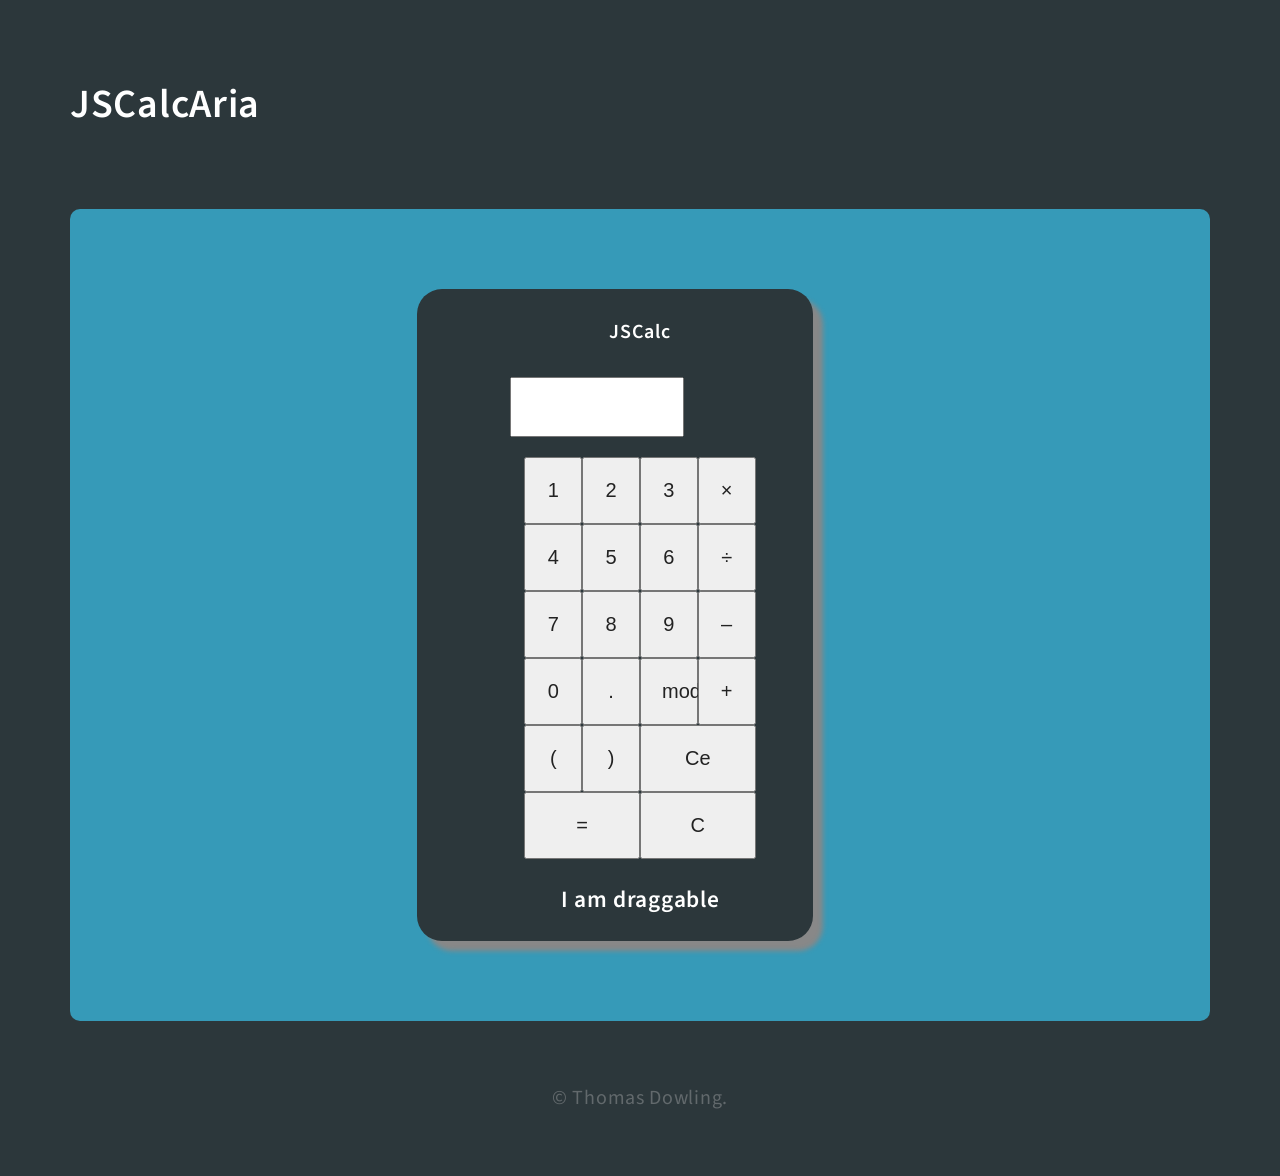
<file: index.html>
<!DOCTYPE HTML>
<html>
<head>
    <title>Converter Example</title>
    <meta http-equiv="content-type" content="text/html; charset=utf-8"/>
    <link href="http://fonts.googleapis.com/css?family=Source+Sans+Pro:300,300italic,600|Source+Code+Pro"
          rel="stylesheet"/>
    <!--[if lte IE 8]>
    <script src="js/vendor/html5shiv.js" type="text/javascript"></script><![endif]-->
    <script src="js/vendor/jquery-1.10.2.min.js"></script>
    <script src="js/jsCalc.js"></script>
    <script src="js/main.js"></script>
    <script src="js/vendor/skel.min.js"></script>
    <script src="js/vendor/jquery-ui-1.10.4.custom.js"></script>
    <script src="js/vendor/modernizr-2.6.2.min.js"></script>

    <link rel="stylesheet" href="css/normalize.css">
    <link rel="stylesheet" href="css/main.css">

</head>
<body>
<div class="container">
    <!-- Header -->
    <div id="header" class="row">
        <div class="4u">
            <h1>JSCalcAria</h1>
        </div>
    </div>
    <!-- Hero -->
    <section id="hero">
        <div class="row">
        <div id="myfullcalculator" class = " -4u 4u">
            <h4>JSCalc</h4>
            <div id="myCalculator">
                <div class="row">
                    <div id="panelDiv" class = "column">
                        <input type="text" id="calcPanel" class = "8u"/>
                    </div>
                </div>
                <div id="buttonsWrapper">
                    <div id="calcRowOne" class = "column"></div>
                    <div id="calcRowTwo" class = "column"></div>
                    <div id="calcRowThree" class = "column"></div>
                    <div id="calcRowFour" class = "column"></div>
                    <div id="calcRowFive" class = "column"></div>
                    <div id="calcRowSix" class = "column"></div>
                </div>
                <!--End Buttons Wrapper-->
            </div>
            <!--End myCalculator Div-->
            <h3>I am draggable</h3>
        </div>
        </div>
    </section>
    <!-- Footer -->
    <div id="footer">
        &copy; Thomas Dowling.
    </div>
</div>
<script src="js/mainCalc.js"></script>
</body>
</html>
</file>
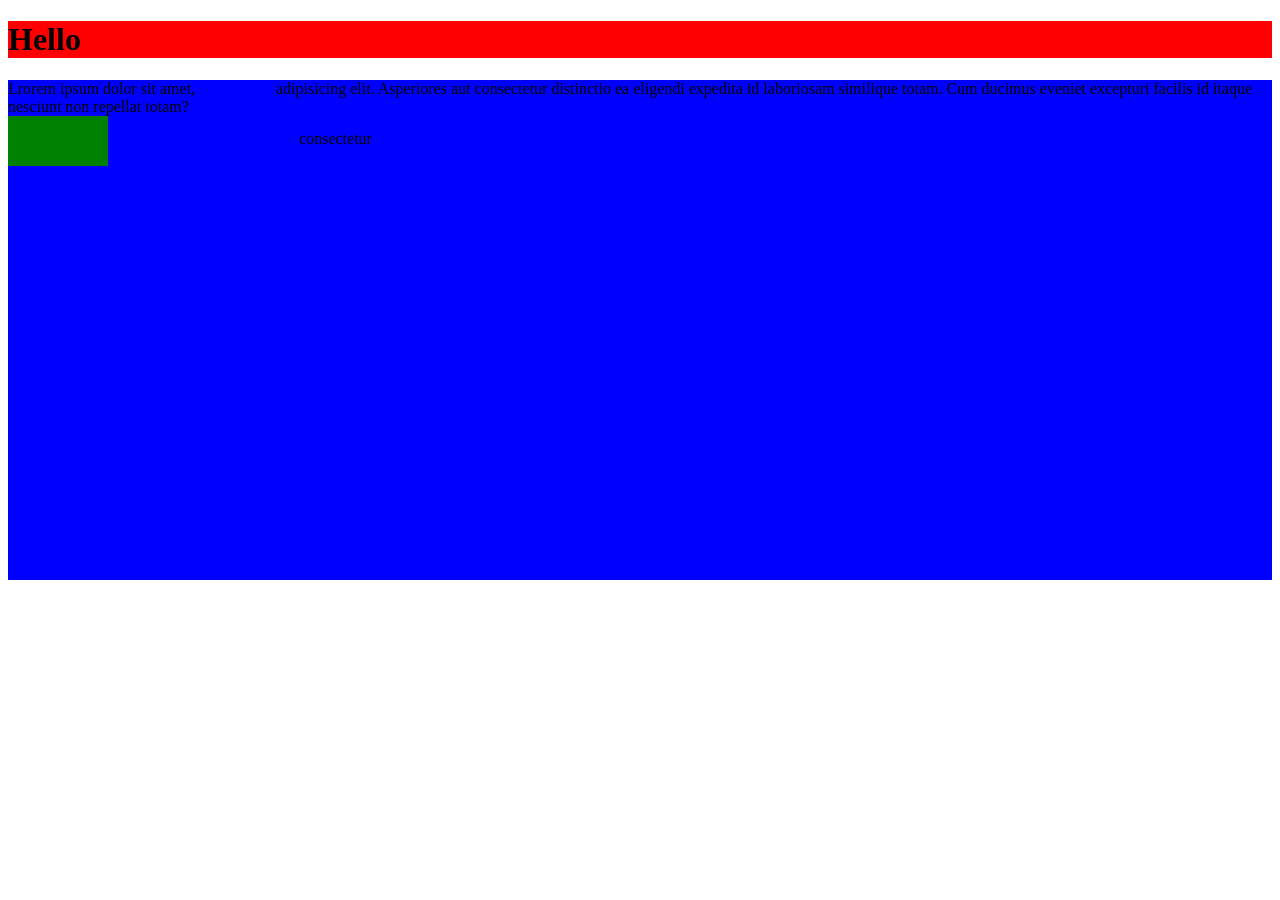
<file: align.html>
<!doctype html>
<html lang="en">
<head>
    <meta charset="UTF-8">
    <title>Document</title>

    <link rel="stylesheet" href="css/align.css"/>
</head>
<body>
<h1 id = "myh1">Hello</h1>
<div id="blueDiv">Lrorem ipsum dolor sit amet, <span id = "myspan">consectetur </span>adipisicing elit.
    Asperiores aut consectetur distinctio ea eligendi expedita id laboriosam similique totam.
    Cum ducimus eveniet excepturi facilis id itaque nesciunt non repellat totam?

    <div id="greenDiv"></div>

</div>


</body>
</html>
</file>
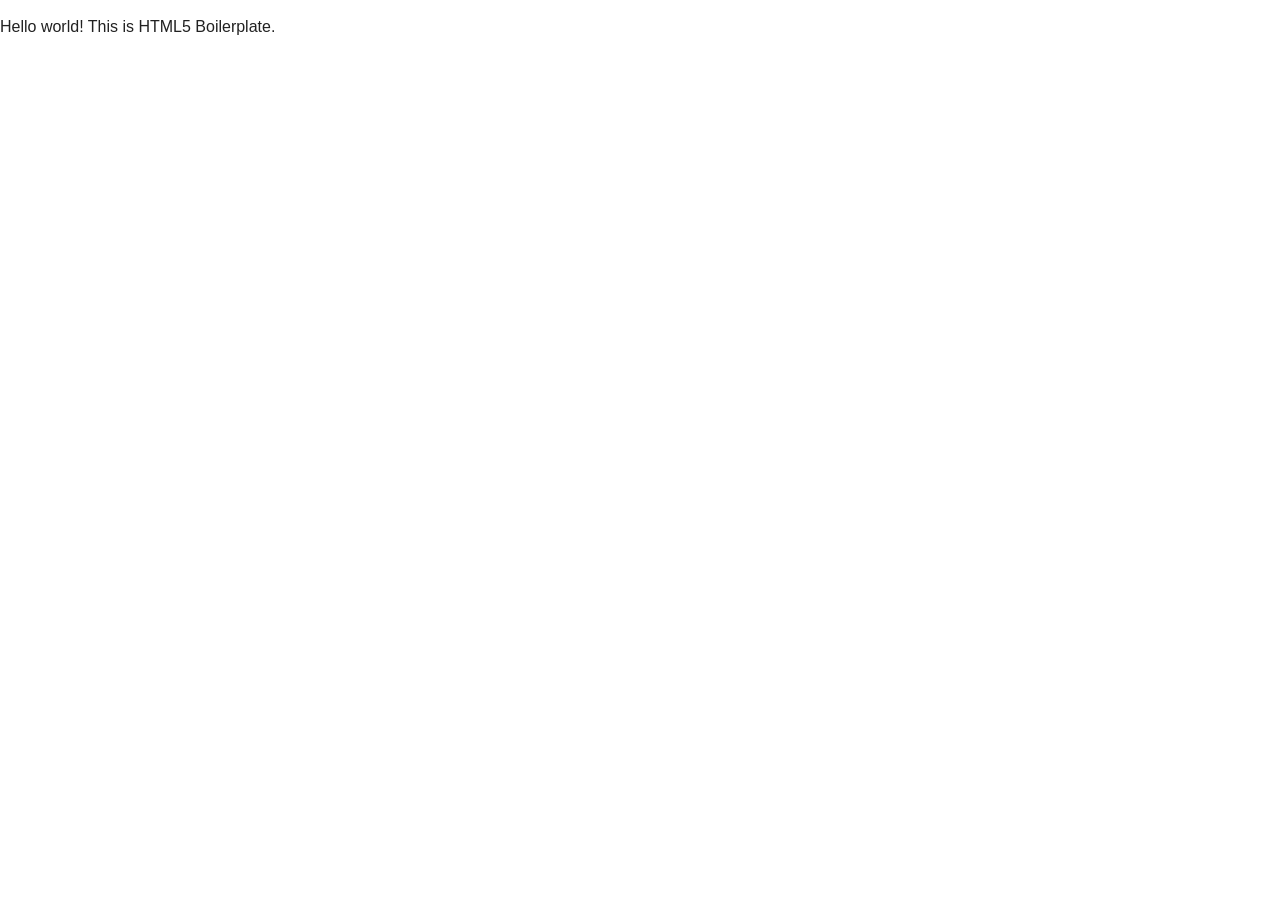
<file: indexBonnie.html>
<!DOCTYPE html>
<!--[if lt IE 7]>      <html class="no-js lt-ie9 lt-ie8 lt-ie7"> <![endif]-->
<!--[if IE 7]>         <html class="no-js lt-ie9 lt-ie8"> <![endif]-->
<!--[if IE 8]>         <html class="no-js lt-ie9"> <![endif]-->
<!--[if gt IE 8]><!--> <html class="no-js"> <!--<![endif]-->
    <head>
        <meta charset="utf-8">
        <meta http-equiv="X-UA-Compatible" content="IE=edge">
        <title></title>
        <meta name="description" content="">
        <meta name="viewport" content="width=device-width, initial-scale=1">

        <!-- Place favicon.ico and apple-touch-icon.png in the root directory -->

        <link rel="stylesheet" href="css/normalize.css">
        <link rel="stylesheet" href="css/main.css">
        <script src="js/vendor/modernizr-2.6.2.min.js"></script>
    </head>
    <body>
        <!--[if lt IE 7]>
            <p class="browsehappy">You are using an <strong>outdated</strong> browser. Please <a href="http://browsehappy.com/">upgrade your browser</a> to improve your experience.</p>
        <![endif]-->

        <!-- Add your site or application content here -->
        <p>Hello world! This is HTML5 Boilerplate.</p>

        <script src="//ajax.googleapis.com/ajax/libs/jquery/1.10.2/jquery.min.js"></script>
        <script>window.jQuery || document.write('<script src="js/vendor/jquery-1.10.2.min.js"><\/script>')</script>
        <script src="js/plugins.js"></script>
        <script src="js/main.js"></script>

        <!-- Google Analytics: change UA-XXXXX-X to be your site's ID. -->
        <script>
            (function(b,o,i,l,e,r){b.GoogleAnalyticsObject=l;b[l]||(b[l]=
            function(){(b[l].q=b[l].q||[]).push(arguments)});b[l].l=+new Date;
            e=o.createElement(i);r=o.getElementsByTagName(i)[0];
            e.src='//www.google-analytics.com/analytics.js';
            r.parentNode.insertBefore(e,r)}(window,document,'script','ga'));
            ga('create','UA-XXXXX-X');ga('send','pageview');
        </script>
    </body>
</html>
</file>
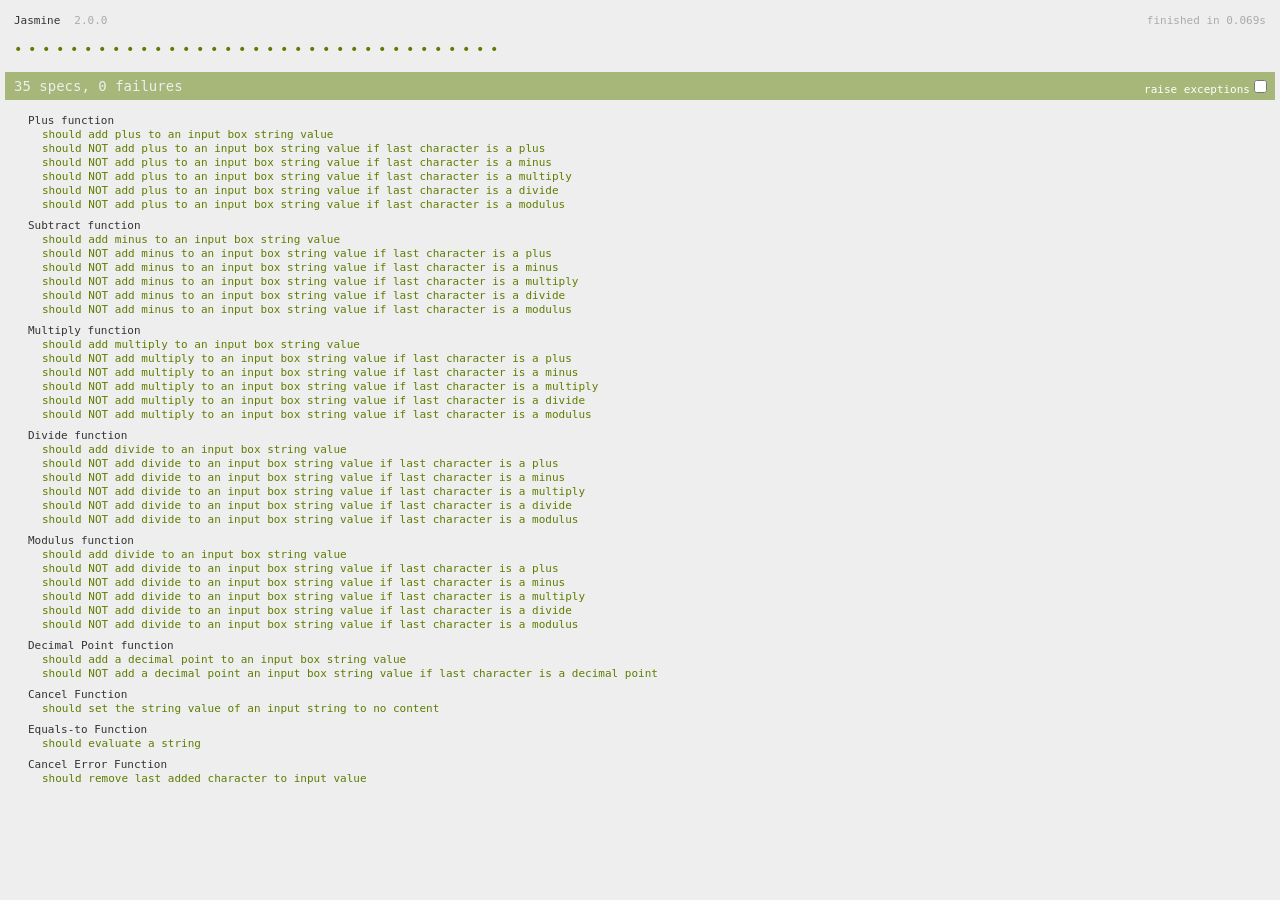
<file: test/SpecRunner.html>
<!DOCTYPE HTML>
<html>
<head>
  <meta http-equiv="Content-Type" content="text/html; charset=UTF-8">
  <title>Jasmine Spec Runner v2.0.0</title>

  <link rel="shortcut icon" type="image/png" href="jasmine_favicon.png">
  <link rel="stylesheet" type="text/css" href="css/jasmine.css">

  <script type="text/javascript" src="js/jasmine.js"></script>
  <script type="text/javascript" src="js/jasmine-html.js"></script>
  <script type="text/javascript" src="js/boot.js"></script>

    <script src="../js/vendor/jquery-1.10.2.min.js"></script>

  <!-- include source files here... -->
  <script type="text/javascript" src="../js/jsCalc.js"></script>

  <!-- include spec files here... -->

    <script type="text/javascript" src="../js/vendor/jasmine-jquery.js"></script>

</head>

<body>
<script type="text/javascript" src="js/spec/jsCalcSpec.js"></script>
</body>
</html>
</file>
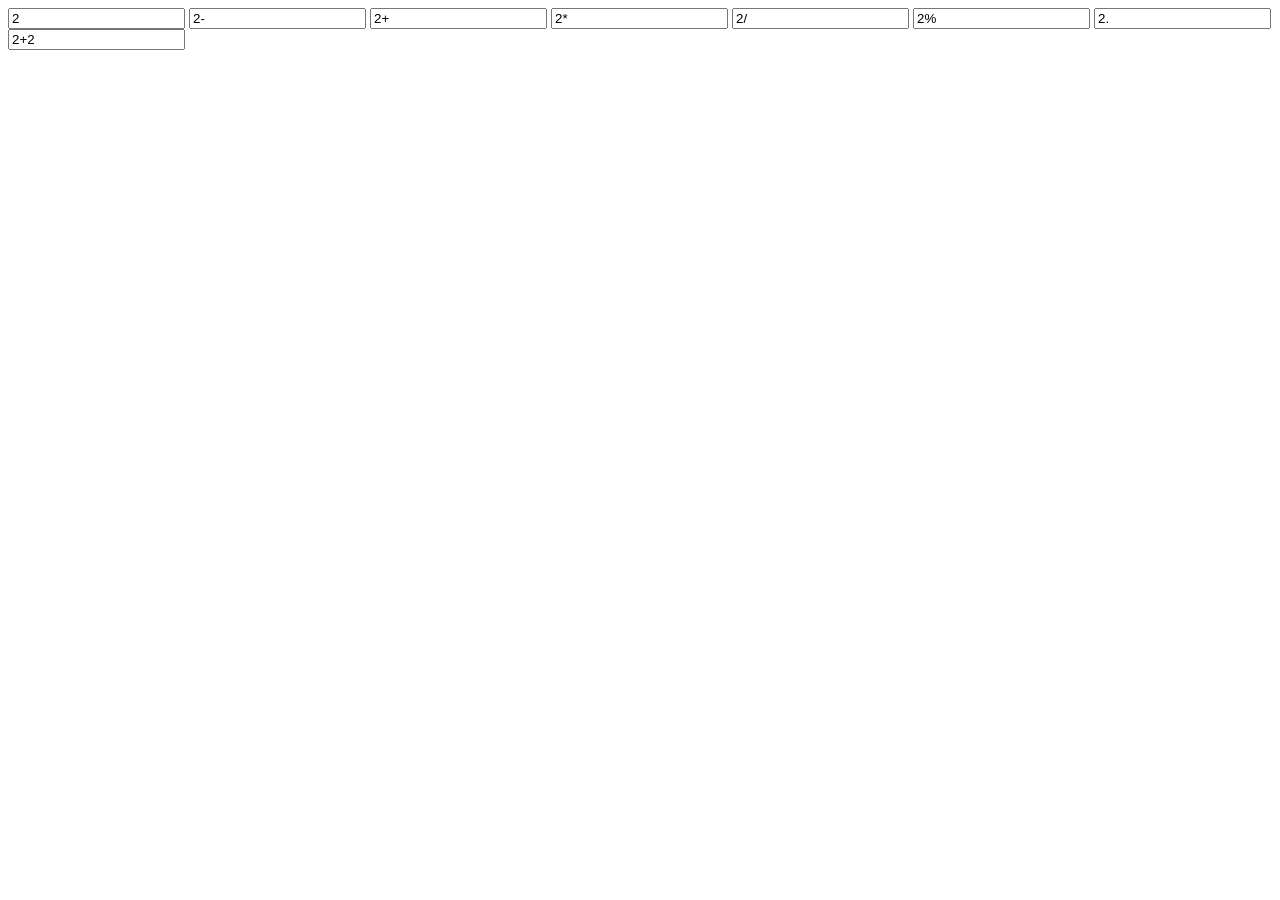
<file: test/js/spec/fixtures/myfixture.html>
<!doctype html>
<html lang="en">
<head>
    <meta charset="UTF-8">
    <title>Document</title>
</head>
<body>

 <div id="my-fixture">

    <div id="panelDiv">

        <input type="text" id="myInputId" value ="2"/>
        <input type="text" id="myInputIdMinus" value ="2-"/>
        <input type="text" id="myInputIdPlus" value ="2+"/>
        <input type="text" id="myInputIdMultiply" value ="2*"/>
        <input type="text" id="myInputIdDivide" value ="2/"/>
        <input type="text" id="myInputIdModulus" value ="2%"/>
        <input type="text" id="myInputIdDecimal" value ="2."/>
        <input type="text" id="myInputIdEquals" value ="2+2"/>
    </div>
 </div>
 </body>
</html>
</file>
<file: css/main.css>
/*! HTML5 Boilerplate v4.3.0 | MIT License | http://h5bp.com/ */

/*
 * What follows is the result of much research on cross-browser styling.
 * Credit left inline and big thanks to Nicolas Gallagher, Jonathan Neal,
 * Kroc Camen, and the H5BP dev community and team.
 */

/* ==========================================================================
   Base styles: opinionated defaults
   ========================================================================== */

html,
button,
input,
select,
textarea {
    color: #222;
}

html {
    font-size: 1em;
    line-height: 1.4;
}

/*
 * Remove text-shadow in selection highlight: h5bp.com/i
 * These selection rule sets have to be separate.
 * Customize the background color to match your design.
 */

::-moz-selection {
    background: #b3d4fc;
    text-shadow: none;
}

::selection {
    background: #b3d4fc;
    text-shadow: none;
}

/*
 * A better looking default horizontal rule
 */

hr {
    display: block;
    height: 1px;
    border: 0;
    border-top: 1px solid #ccc;
    margin: 1em 0;
    padding: 0;
}

/*
 * Remove the gap between images, videos, audio and canvas and the bottom of
 * their containers: h5bp.com/i/440
 */

audio,
canvas,
img,
video {
    vertical-align: middle;
}

/*
 * Remove default fieldset styles.
 */

fieldset {
    border: 0;
    margin: 0;
    padding: 0;
}

/*
 * Allow only vertical resizing of textareas.
 */

textarea {
    resize: vertical;
}

/* ==========================================================================
   Browse Happy prompt
   ========================================================================== */

.browsehappy {
    margin: 0.2em 0;
    background: #ccc;
    color: #000;
    padding: 0.2em 0;
}

/* ==========================================================================
   Author's custom styles
   ========================================================================== */


#myfullcalculator{background-color: #2C373B;
    border-radius: 25px;
    box-shadow: 10px 10px 5px #888888;}


#calcPanel {
    height: 3em;}


#panelDiv {padding-bottom: 1em;}










/* ==========================================================================
   Helper classes
   ========================================================================== */

/*
 * Image replacement
 */

.ir {
    background-color: transparent;
    border: 0;
    overflow: hidden;
    /* IE 6/7 fallback */
    *text-indent: -9999px;
}

.ir:before {
    content: "";
    display: block;
    width: 0;
    height: 150%;
}

/*
 * Hide from both screenreaders and browsers: h5bp.com/u
 */

.hidden {
    display: none !important;
    visibility: hidden;
}

/*
 * Hide only visually, but have it available for screenreaders: h5bp.com/v
 */

.visuallyhidden {
    border: 0;
    clip: rect(0 0 0 0);
    height: 1px;
    margin: -1px;
    overflow: hidden;
    padding: 0;
    position: absolute;
    width: 1px;
}

/*
 * Extends the .visuallyhidden class to allow the element to be focusable
 * when navigated to via the keyboard: h5bp.com/p
 */

.visuallyhidden.focusable:active,
.visuallyhidden.focusable:focus {
    clip: auto;
    height: auto;
    margin: 0;
    overflow: visible;
    position: static;
    width: auto;
}

/*
 * Hide visually and from screenreaders, but maintain layout
 */

.invisible {
    visibility: hidden;
}

/*
 * Clearfix: contain floats
 *
 * For modern browsers
 * 1. The space content is one way to avoid an Opera bug when the
 *    `contenteditable` attribute is included anywhere else in the document.
 *    Otherwise it causes space to appear at the top and bottom of elements
 *    that receive the `clearfix` class.
 * 2. The use of `table` rather than `block` is only necessary if using
 *    `:before` to contain the top-margins of child elements.
 */

.clearfix:before,
.clearfix:after {
    content: " "; /* 1 */
    display: table; /* 2 */
}

.clearfix:after {
    clear: both;
}

/*
 * For IE 6/7 only
 * Include this rule to trigger hasLayout and contain floats.
 */

.clearfix {
    *zoom: 1;
}

/* ==========================================================================
   EXAMPLE Media Queries for Responsive Design.
   These examples override the primary ('mobile first') styles.
   Modify as content requires.
   ========================================================================== */

@media only screen and (min-width: 35em) {
    /* Style adjustments for viewports that meet the condition */
}

@media print,
       (-o-min-device-pixel-ratio: 5/4),
       (-webkit-min-device-pixel-ratio: 1.25),
       (min-resolution: 120dpi) {
    /* Style adjustments for high resolution devices */
}

/* ==========================================================================
   Print styles.
   Inlined to avoid required HTTP connection: h5bp.com/r
   ========================================================================== */

@media print {
    * {
        background: transparent !important;
        color: #000 !important; /* Black prints faster: h5bp.com/s */
        box-shadow: none !important;
        text-shadow: none !important;
    }

    a,
    a:visited {
        text-decoration: underline;
    }

    a[href]:after {
        content: " (" attr(href) ")";
    }

    abbr[title]:after {
        content: " (" attr(title) ")";
    }

    /*
     * Don't show links for images, or javascript/internal links
     */

    .ir a:after,
    a[href^="javascript:"]:after,
    a[href^="#"]:after {
        content: "";
    }

    pre,
    blockquote {
        border: 1px solid #999;
        page-break-inside: avoid;
    }

    thead {
        display: table-header-group; /* h5bp.com/t */
    }

    tr,
    img {
        page-break-inside: avoid;
    }

    img {
        max-width: 100% !important;
    }

    @page {
        margin: 0.5cm;
    }

    p,
    h2,
    h3 {
        orphans: 3;
        widows: 3;
    }

    h2,
    h3 {
        page-break-after: avoid;
    }
}
</file>
<file: css/align.css>
#myh1{background-color: red;

    z-index: 100;}
#blueDiv{background-color: blue;
    position:relative;
    top: 0px;
    left: 0px;


height: 500px;}

#greenDiv{background-color: green;
    position:relative;
    top: 0px;
    left: 0px;
height: 50px;
width: 100px;}


#myspan{position: relative;
top: 50px;
left: 100px;}
</file>
<file: test/css/jasmine.css>
body { background-color: #eeeeee; padding: 0; margin: 5px; overflow-y: scroll; }

.html-reporter { font-size: 11px; font-family: Monaco, "Lucida Console", monospace; line-height: 14px; color: #333333; }
.html-reporter a { text-decoration: none; }
.html-reporter a:hover { text-decoration: underline; }
.html-reporter p, .html-reporter h1, .html-reporter h2, .html-reporter h3, .html-reporter h4, .html-reporter h5, .html-reporter h6 { margin: 0; line-height: 14px; }
.html-reporter .banner, .html-reporter .symbol-summary, .html-reporter .summary, .html-reporter .result-message, .html-reporter .spec .description, .html-reporter .spec-detail .description, .html-reporter .alert .bar, .html-reporter .stack-trace { padding-left: 9px; padding-right: 9px; }
.html-reporter .banner .version { margin-left: 14px; }
.html-reporter #jasmine_content { position: fixed; right: 100%; }
.html-reporter .version { color: #aaaaaa; }
.html-reporter .banner { margin-top: 14px; }
.html-reporter .duration { color: #aaaaaa; float: right; }
.html-reporter .symbol-summary { overflow: hidden; *zoom: 1; margin: 14px 0; }
.html-reporter .symbol-summary li { display: inline-block; height: 8px; width: 14px; font-size: 16px; }
.html-reporter .symbol-summary li.passed { font-size: 14px; }
.html-reporter .symbol-summary li.passed:before { color: #5e7d00; content: "\02022"; }
.html-reporter .symbol-summary li.failed { line-height: 9px; }
.html-reporter .symbol-summary li.failed:before { color: #b03911; content: "x"; font-weight: bold; margin-left: -1px; }
.html-reporter .symbol-summary li.disabled { font-size: 14px; }
.html-reporter .symbol-summary li.disabled:before { color: #bababa; content: "\02022"; }
.html-reporter .symbol-summary li.pending { line-height: 17px; }
.html-reporter .symbol-summary li.pending:before { color: #ba9d37; content: "*"; }
.html-reporter .exceptions { color: #fff; float: right; margin-top: 5px; margin-right: 5px; }
.html-reporter .bar { line-height: 28px; font-size: 14px; display: block; color: #eee; }
.html-reporter .bar.failed { background-color: #b03911; }
.html-reporter .bar.passed { background-color: #a6b779; }
.html-reporter .bar.skipped { background-color: #bababa; }
.html-reporter .bar.menu { background-color: #fff; color: #aaaaaa; }
.html-reporter .bar.menu a { color: #333333; }
.html-reporter .bar a { color: white; }
.html-reporter.spec-list .bar.menu.failure-list, .html-reporter.spec-list .results .failures { display: none; }
.html-reporter.failure-list .bar.menu.spec-list, .html-reporter.failure-list .summary { display: none; }
.html-reporter .running-alert { background-color: #666666; }
.html-reporter .results { margin-top: 14px; }
.html-reporter.showDetails .summaryMenuItem { font-weight: normal; text-decoration: inherit; }
.html-reporter.showDetails .summaryMenuItem:hover { text-decoration: underline; }
.html-reporter.showDetails .detailsMenuItem { font-weight: bold; text-decoration: underline; }
.html-reporter.showDetails .summary { display: none; }
.html-reporter.showDetails #details { display: block; }
.html-reporter .summaryMenuItem { font-weight: bold; text-decoration: underline; }
.html-reporter .summary { margin-top: 14px; }
.html-reporter .summary ul { list-style-type: none; margin-left: 14px; padding-top: 0; padding-left: 0; }
.html-reporter .summary ul.suite { margin-top: 7px; margin-bottom: 7px; }
.html-reporter .summary li.passed a { color: #5e7d00; }
.html-reporter .summary li.failed a { color: #b03911; }
.html-reporter .summary li.pending a { color: #ba9d37; }
.html-reporter .description + .suite { margin-top: 0; }
.html-reporter .suite { margin-top: 14px; }
.html-reporter .suite a { color: #333333; }
.html-reporter .failures .spec-detail { margin-bottom: 28px; }
.html-reporter .failures .spec-detail .description { background-color: #b03911; }
.html-reporter .failures .spec-detail .description a { color: white; }
.html-reporter .result-message { padding-top: 14px; color: #333333; white-space: pre; }
.html-reporter .result-message span.result { display: block; }
.html-reporter .stack-trace { margin: 5px 0 0 0; max-height: 224px; overflow: auto; line-height: 18px; color: #666666; border: 1px solid #ddd; background: white; white-space: pre; }
</file>
